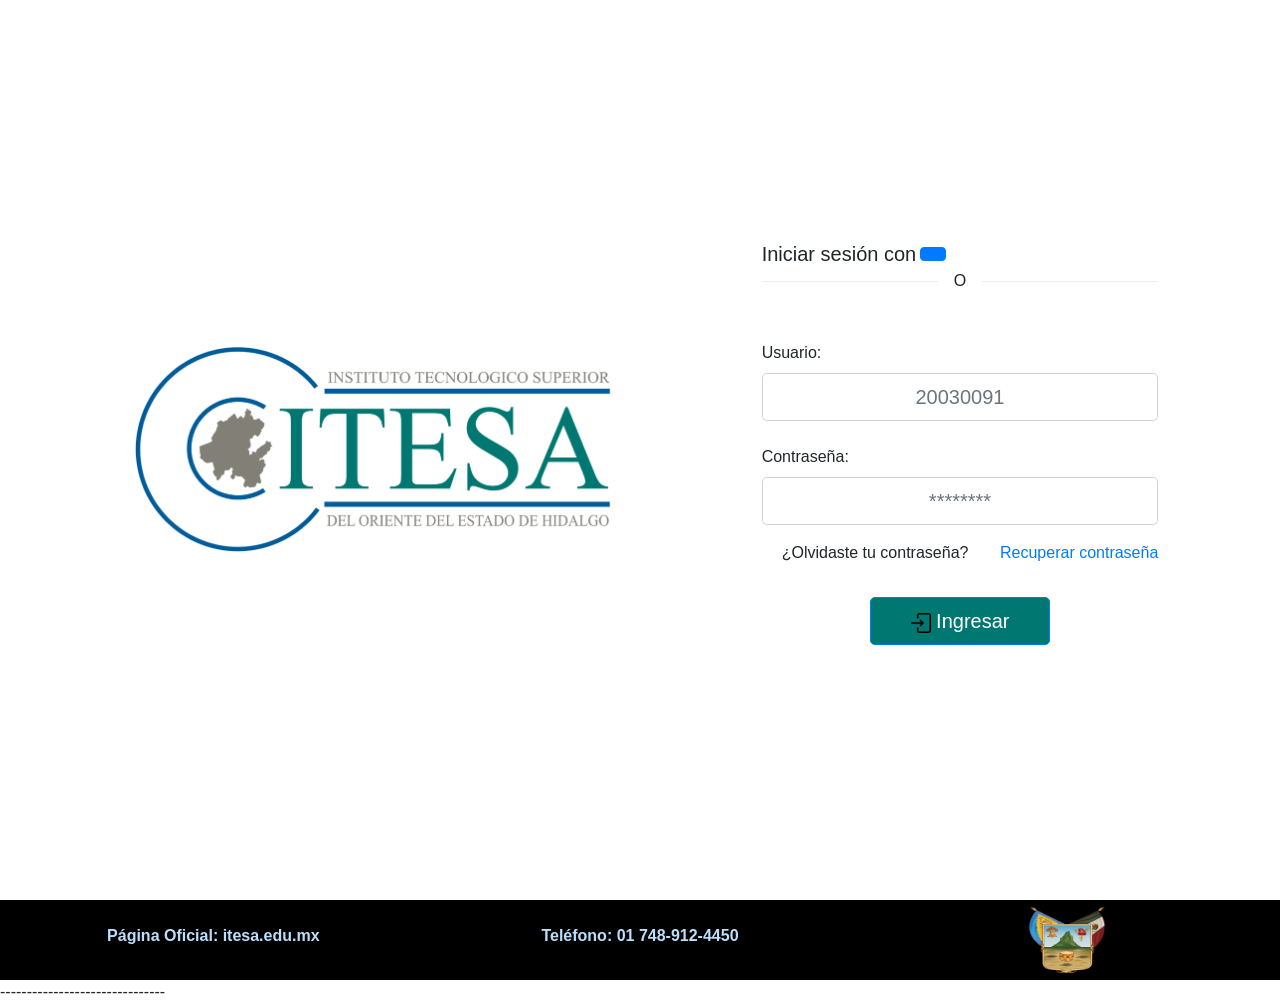
<file: Proyect/index.html>
<html>
    <head>
        <meta charset="utf-8" http-equiv="Content-Type">
            <meta content="width=device-width, initial-scale=1" name="viewport">
                <link href="css/bootstrap.min.css" rel="stylesheet">
                    <link href="estilos.css" rel="stylesheet">
                        <title>
                            LOGIN
                        </title>
                    </link>
                </link>
            </meta>
        </meta>
    </head>
    <body>
        <script src="js/entrar.js">
        </script>
        <section class="vh-100">
            <div class="container-fluid ">
                <div class="row d-flex justify-content-center align-items-center h-100">
                    <div class="col-md-9 col-lg-6 col-xl-5">
                        <img alt="Sample image" class="img-fluid" src="imagenes/itesa.png">
                        </img>
                    </div>
                    <div class="col-md-8 col-lg-6 col-xl-4 offset-xl-1">
                        <form>
                            <div class="d-flex flex-row align-items-center justify-content-center justify-content-lg-start">
                                <p class="lead fw-normal mb-0 me-3">
                                    Iniciar sesión con
                                </p>
                                <button class="btn btn-primary btn-floating mx-1" type="button">
                                    <i class="fab fa-google-plus" src="imagenes/itesa.png">
                                    </i>
                                </button>
                            </div>
                            <div class="divider d-flex align-items-center ">
                                <p class="text-center fw-bold mx-3 mb-0">
                                    O
                                </p>
                            </div>
                            <div>
                                <br>
                                </br>
                            </div>
                            <!-- User input -->
                            <div class="form-outline mb-4">
                                <label class="form-label">
                                    Usuario:
                                </label>
                                <input class="form-control form-control-lg" id="txtUsuario" placeholder="20030091" required="" style="text-align: center;" type="email"/>
                            </div>
                            <!-- Password input -->
                            <div class="form-outline mb-3">
                                <label class="form-label">
                                    Contraseña:
                                </label>
                                <input class="form-control form-control-lg" id="txtPass" placeholder="********" required="" style="text-align: center;" type="password"/>
                            </div>
                            <div class="d-flex justify-content-between align-items-center">
                                <!-- Checkbox -->
                                <div class="form-check mb-0">
                                    <label class="form-check-label" for="form2Example3">
                                        ¿Olvidaste tu contraseña?
                                    </label>
                                </div>
                                <a class="text-body" href="recuperar.html">
                                    Recuperar contraseña
                                </a>
                            </div>
                            <div class="text-center text-lg-start mt-4 pt-2">
                                <button class="btn btn-primary btn-lg btn_login" onclick="ingresar()" style="padding-left: 2.5rem; padding-right: 2.5rem;" type="button">
                                    <img class=" img-fluid" height="20px" src="imagenes/inlog.png" width="20px">
                                    </img>
                                    Ingresar
                                </button>
                            </div>
                        </form>
                    </div>
                </div>
            </div>
        </section>
        <footer style="width:100%; margin-left: 0px;">
            <div class="copyright" style="background-color: black;">
                <div class="container-fluid" style="background-color: black; color: #bbdefb;">
                    <div class="row">
                        <div class="col-lg-4 col-sm-4" style="text-align:center;">
                            <b>
                                <br>
                                    Página Oficial: itesa.edu.mx
                                </br>
                            </b>
                        </div>
                        <div class="col-lg-4 col-sm-4" style="text-align:center;">
                            <b>
                                <br>
                                    Teléfono: 01 748-912-4450
                                </br>
                            </b>
                        </div>
                        <div class="col-lg-4 col-sm-4">
                            <center>
                                <img alt="Sample " class="img-fluid" id="img-pie" src="imagenes/hidalgo.png"/>
                            </center>
                        </div>
                    </div>
                </div>
            </div>
            -------------------------------
            <div aria-hidden="true" aria-labelledby="exampleModalLabel" class="modal fade" id="exampleModal" role="dialog" tabindex="-1">
                <div class="modal-dialog" role="document">
                    <div class="modal-content">
                        <div class="modal-header">
                            <h5 class="modal-title" id="exampleModalLabel">
                                Modal title
                            </h5>
                            <button aria-label="Close" class="close" data-dismiss="modal" type="button">
                                <span aria-hidden="true">
                                    ×
                                </span>
                            </button>
                        </div>
                        <div class="modal-body">
                            ...
                        </div>
                        <div class="modal-footer">
                            <button class="btn btn-secondary" data-dismiss="modal" type="button">
                                Close
                            </button>
                            <button class="btn btn-primary" type="button">
                                Save changes
                            </button>
                        </div>
                    </div>
                </div>
            </div>
        </footer>
    </body>
</html>
</file>
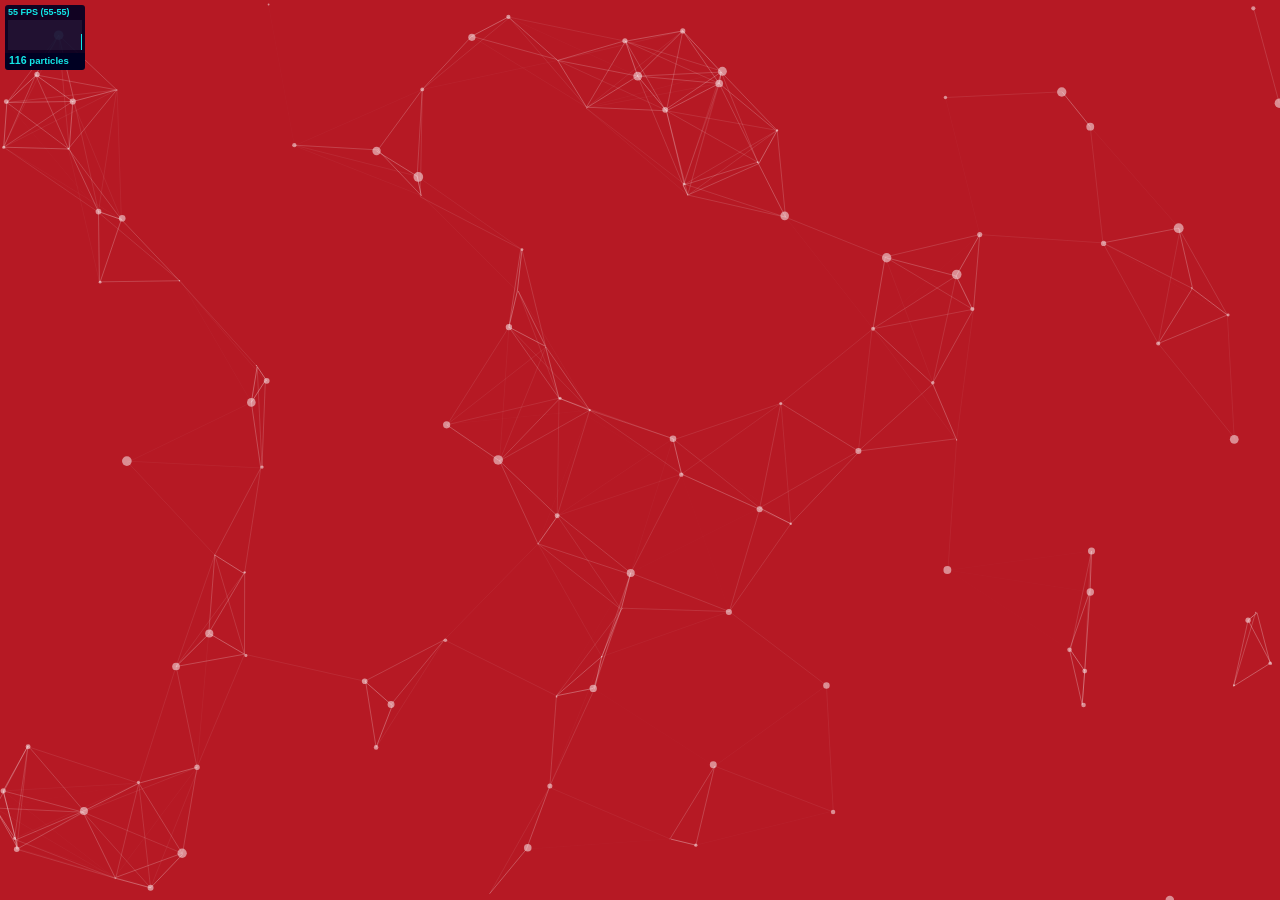
<file: particlesjs/demo/index.html>
<!DOCTYPE html>
<html lang="en">
<head>
  <meta charset="utf-8">
  <title>particles.js</title>
  <meta name="description" content="particles.js is a lightweight JavaScript library for creating particles.">
  <meta name="author" content="Vincent Garreau" />
  <meta name="viewport" content="width=device-width, initial-scale=1.0, minimum-scale=1.0, maximum-scale=1.0, user-scalable=no">
  <link rel="stylesheet" media="screen" href="css/style.css">
</head>
<body>

<!-- count particles -->
<div class="count-particles">
  <span class="js-count-particles">--</span> particles
</div>

<!-- particles.js container -->
<div id="particles-js"></div>

<!-- scripts -->
<script src="../particles.js"></script>
<script src="js/app.js"></script>

<!-- stats.js -->
<script src="js/lib/stats.js"></script>
<script>
  var count_particles, stats, update;
  stats = new Stats;
  stats.setMode(0);
  stats.domElement.style.position = 'absolute';
  stats.domElement.style.left = '0px';
  stats.domElement.style.top = '0px';
  document.body.appendChild(stats.domElement);
  count_particles = document.querySelector('.js-count-particles');
  update = function() {
    stats.begin();
    stats.end();
    if (window.pJSDom[0].pJS.particles && window.pJSDom[0].pJS.particles.array) {
      count_particles.innerText = window.pJSDom[0].pJS.particles.array.length;
    }
    requestAnimationFrame(update);
  };
  requestAnimationFrame(update);
</script>

</body>
</html>
</file>
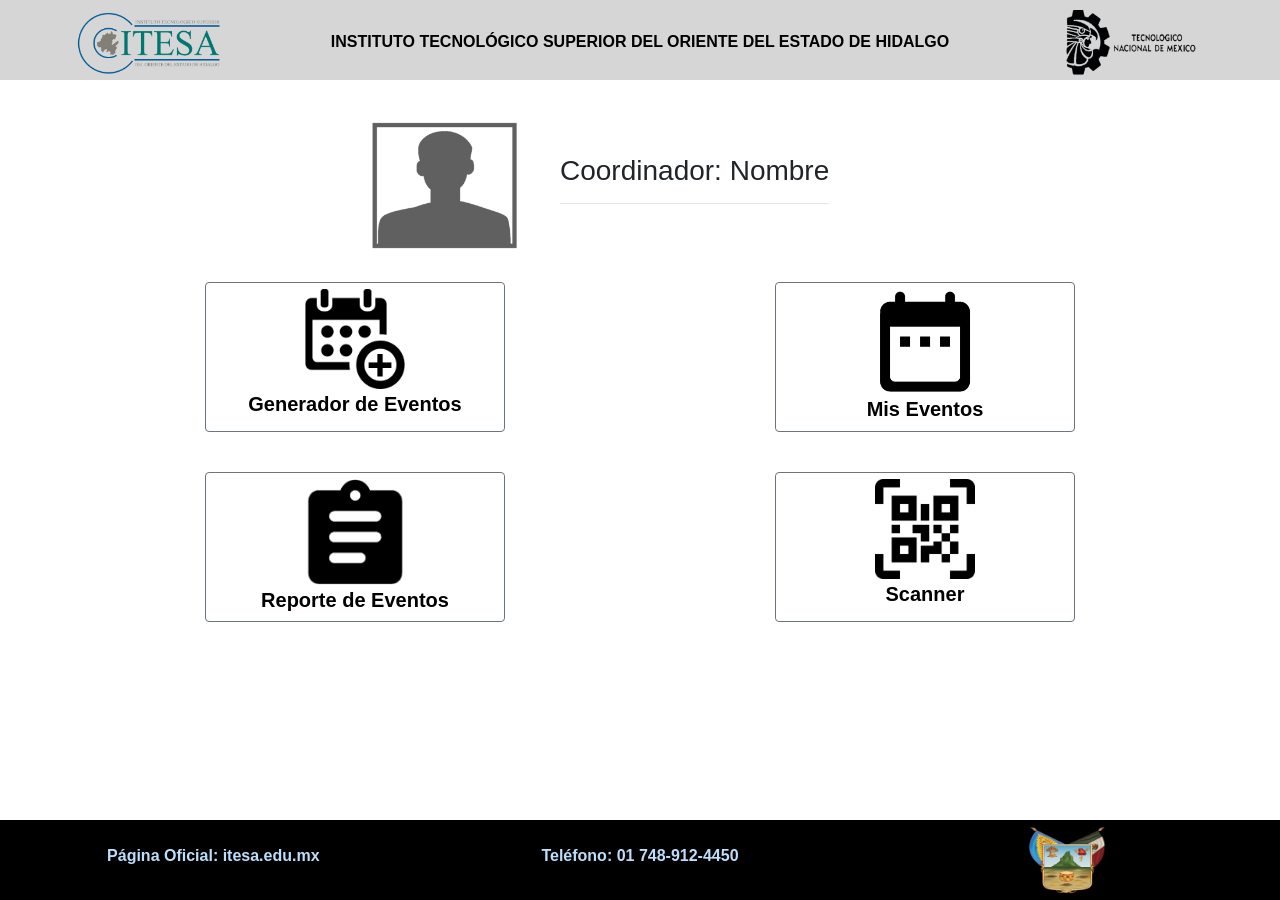
<file: Proyect/coordinador.html>
<html>
<head>
	<meta charset="utf-8">
	<link rel="stylesheet" href="css/bootstrap.min.css">
	<link rel="stylesheet" href="estilos.css">	
	<title> COORDINADOR	 </title>
</head>
<body>
<section >
	<div class="container-longer">
		<div class="row">
			<div class="col-lg-3 col-sm-3 imagen">
				
				<img class="img img-fluid" src="imagenes/itesa.png" width="150px" height="60px">

     		</div>
     		
     		<div class="col-lg-6 col-sm-6 sup">
				
				<p style="text-align: center; margin-top: 30px; color: black;"><b>INSTITUTO TECNOLÓGICO SUPERIOR DEL ORIENTE DEL ESTADO DE HIDALGO </b></p>
     		</div>

     		<div class="col-lg-3 col-sm-3 imagen">
				<img class="img img-fluid" src="imagenes/tec.png"  width="150px" height="60px">
     		</div>
     	 </div> 
     </div>


   	<div class="container">
   		<div class="row">
     	 	<div class="col-lg-12 col-sm-12" style="height: 40px;">	 				
     		</div>
   		</div>

   		<div class="row">
   			<div class="col-lg-3 col-sm-3">
   				
   			</div>

   			<div class="col-lg-6 col-sm-6">
   				<div class="row">
   					<div class="col-lg-4 col-sm-4">
   						<img class=" img-fluid" src="imagenes/Persona.png" width="150px" height="60px"> </img>
     	 				
   					</div>
   					<div class="col-lg-8 col-sm-8">
     	 				<label><h3><br> Coordinador: Nombre </h3><hr> </label>
   					</div>
     	 		</div>

     	 	</div>
   				
   			</div>

   			<div class="col-lg-3 col-sm-3">
   				
   			</div>

   			<div class="row">
     	 		<div class="col-lg-12 col-sm-12" style="height: 30px;">	 				
     			</div>
   			</div>

   			<div class="row">
     	 		<div class="col-lg-1 col-sm-1">	 				
     			</div>
     			<div class="col-lg-4 col-sm-4 textlogin">
     			<button class="btn btn_coordinador btn-secondary me-md-2 btn-g" type="button" ><img class=" img-fluid" src="imagenes/Generar_Evento.png" width="100px" height="40px"> </img> <p><b>Generador de Eventos</b></p></button>	 				
     			</div>
     			<div class="col-lg-2 col-sm-2">	 				
     			</div>
     			<div class="col-lg-4 col-sm-4 textlogin">
     			<button class="btn btn_coordinador btn-secondary me-md-2 btn-g" type="button" ><img class=" img-fluid" src="imagenes/Calendario.png" width="100px" height="40px"> </img> <p><b>Mis Eventos</b></p></button>	 				
     			</div>
     			<div class="col-lg-1 col-sm-1">	 				
     			</div>
   			</div>

   			<div class="row">
     	 		<div class="col-lg-12 col-sm-12" style="height: 40px;">

     			</div>
   			</div>

   			<div class="row">
     	 		<div class="col-lg-1 col-sm-1">	 				
     			</div>
     			<div class="col-lg-4 col-sm-4 textlogin">
     			<button class="btn btn_coordinador btn-secondary me-md-2 btn-g" type="button" ><img class=" img-fluid" src="imagenes/Registro.png" width="100px" height="40px"> </img> <p><b>Reporte de Eventos</b></p></button>	 				
     			</div>
     			<div class="col-lg-2 col-sm-2">

     			</div>
     			<div class="col-lg-4 col-sm-4 textlogin">
     			<button class="btn btn_coordinador btn-secondary me-md-2 btn-g" type="button" ><img class=" img-fluid" src="imagenes/scaner.png" width="100px" height="40px"> </img> <p><b>Scanner</b></p></button>	 				
     			</div>
     			<div class="col-lg-1 col-sm-1">	 				
     			</div>
   			</div>

   		</div>
   		
   	</div>

   	<div class="row">
     	 		<div class="col-lg-12 col-sm-12" style="height: 120px;">

     			</div>
   			</div>
  </section>
</body>

<footer  style="width:100%; margin-left: 0px;">
<div class="copyright" style="background-color: black;">
    <div class="container-fluid" style="background-color: black; color: #bbdefb;">
      <div class="row">
        <div class="col-lg-4 col-sm-4" style="text-align:center;">
           <b><br>Página Oficial: itesa.edu.mx</b> 
        </div>
        <div class="col-lg-4 col-sm-4" style="text-align:center;">
          <b> <br>Teléfono: 01 748-912-4450</b>
        </div>
        <div class="col-lg-4 col-sm-4" >
          <center><img src="imagenes/hidalgo.png"  class="img-fluid" alt="Sample " id="img-pie"></center>
        </div>
      </div>
    </div>
</div>
</footer>
<style type="text/css">
    html {
  min-height: 100%;
  position: relative;
}
body {
  margin: 0;
  margin-bottom: 80px;
}
footer {
  background-color: black;
  position: absolute;
  bottom: 0;
  width: 100%;
  color: white;
}
</style>
</html>
</file>
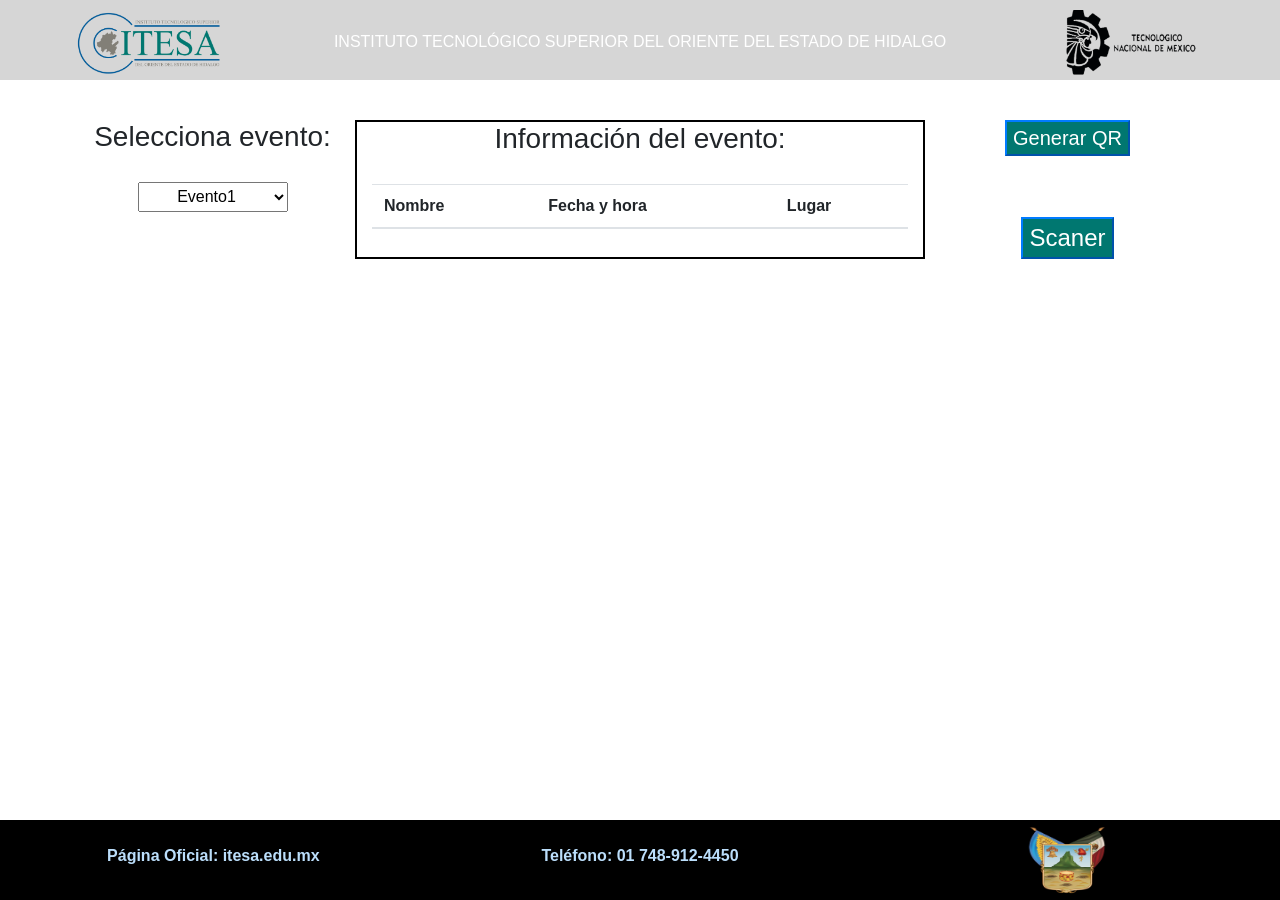
<file: Proyect/eventos_Docentes.html>
<html>
    <head>
        <meta charset="utf-8">
            <link href="css/bootstrap.min.css" rel="stylesheet">
                <link href="estilos.css" rel="stylesheet">
                    <title>
                        EVENTOS
                    </title>
                </link>
            </link>
        </meta>
    </head>
    <body>
        <div class="container-longer">
            <div class="row">
                <div class="col-lg-3 col-sm-3 imagen">
                    <img class="img img-fluid" height="60px" src="imagenes/itesa.png" width="150px">
                    </img>
                </div>
                <div class="col-lg-6 col-sm-6 sup">
                    <p style="text-align: center; margin-top: 30px; color: white;">
                        INSTITUTO TECNOLÓGICO SUPERIOR DEL ORIENTE DEL ESTADO DE HIDALGO
                    </p>
                </div>
                <div class="col-lg-3 col-sm-3 imagen">
                    <img class="img img-fluid" height="60px" src="imagenes/tec.png" width="150px">
                    </img>
                </div>
            </div>
        </div>
        <div class="container">
            <div class="row">
                <div class="col-lg-12 col-sm-12" style="height: 40px;">
                </div>
            </div>
            <div class="row">
                <div class="col-lg-3 col-sm-3">
                    <div class="row">
                        <div class="col-lg-12 col-sm-12 textlogin">
                            <h3>
                                Selecciona evento:
                            </h3>
                        </div>
                    </div>
                    <div class="row">
                        <div class="col-lg-12 col-sm-12 textlogin" style="height: 20px;">
                        </div>
                    </div>
                    <div class="row">
                        <div class="col-lg-12 col-sm-12 textlogin">
                            <select id="Eventos" onchange="cargar(this)" style="width: 150px; height: 30px; text-align: center;">
                                <option>
                                    Evento1
                                </option>
                                <option>
                                    Evento2
                                </option>
                                <option>
                                    Evento3
                                </option>
                                <option>
                                    Evento4
                                </option>
                                <option>
                                    Evento5
                                </option>
                            </select>
                        </div>
                    </div>
                </div>
                <div class="col-lg-6 col-sm-6 tabla_eventos">
                    <div class="row">
                        <div class="col-lg-12 col-sm-12 textlogin">
                            <h3>
                                Información del evento:
                            </h3>
                        </div>
                    </div>
                    <div class="row">
                        <div class="col-lg-12 col-sm-12 textlogin" style="height: 20px;">
                        </div>
                    </div>
                    <div class="row">
                        <div class="col-lg-12 col-sm-12 textlogin">
                            <table class="table">
                                <thead>
                                    <tr>
                                        <th scope="col">
                                            Nombre
                                        </th>
                                        <th scope="col">
                                            Fecha y hora
                                        </th>
                                        <th scope="col">
                                            Lugar
                                        </th>
                                    </tr>
                                </thead>
                                <tbody id="detalles">
                                </tbody>
                            </table>
                        </div>
                    </div>
                </div>
                <div class="col-lg-3 col-sm-3">
                    <div class="row">
                        <div class="col-lg-12 col-sm-12 textlogin">
                            <button class="btn_eventos btn-primary me-md-2 btn_eventos" id="generaQR" type="button">
                                Generar QR
                            </button>
                        </div>
                    </div>
                    <div class="row">
                        <div class="col-lg-12 col-sm-12 textlogin" style="height: 30px;">
                        </div>
                    </div>
                    <div class="row">
                        <div class="col-lg-12 col-sm-12 textlogin">
                            <center>
                                <div class="qr">
                                </div>
                            </center>
                        </div>
                    </div>
                    <div class="row">
                        <div class="col-lg-12 col-sm-12 textlogin" style="height: 30px;">
                        </div>
                    </div>
                    <div class="row">
                        <div class="col-lg-12 col-sm-12 textlogin">
                            <button class="btn_eventos_D btn-primary me-md-2 " type="button">
                                Scaner
                            </button>
                        </div>
                    </div>
                </div>
            </div>
        </div>
    </body>
</html>
<script src="js/jquery.js">
</script>
<script src="js/qr.js">
</script>
<script type="text/javascript">
    const qrfinal = document.querySelector('.qr'), 
        
        evento=document.getElementById('Eventos');
    
    function cargar(select){//ajax
        
        var n1=evento.value;
        var n2="Auditorio";
        var n3="20-04-2023_10:00am";

        history.pushState({},'',"eventos_Docentes.html?n1="+n1+"&n2="+n2+"&n3="+n3);
            $.post("tabla.html",function(res){
                $("#detalles").html(res);
            });
        };

        $("#generaQR").click(function(){
            
            if(evento.value != ""){
        if(qrfinal.childElementCount == 0){
          genera(evento);  
        } else { 
          qrfinal.innerHTML = "";          
          genera(evento);
        }
      } else{
        qrfinal.style = "display none";
      }
            function genera(){
                var qrcode = new QRCode(qrfinal, {
                text: `${evento.value} % `,
                width: 200,
                height: 200,
                colorDark: "#000000",
                colorLight: "#ffffff",
                correctLevel: QRCode.CorrectLevel.H
                });
            };
        });
</script>
<footer style="width:100%; margin-left: 0px;">
    <div class="copyright" style="background-color: black;">
        <div class="container-fluid" style="background-color: black; color: #bbdefb;">
            <div class="row">
                <div class="col-lg-4 col-sm-4" style="text-align:center;">
                    <b>
                        <br>
                            Página Oficial: itesa.edu.mx
                        </br>
                    </b>
                </div>
                <div class="col-lg-4 col-sm-4" style="text-align:center;">
                    <b>
                        <br>
                            Teléfono: 01 748-912-4450
                        </br>
                    </b>
                </div>
                <div class="col-lg-4 col-sm-4">
                    <center>
                        <img alt="Sample " class="img-fluid" id="img-pie" src="imagenes/hidalgo.png"/>
                    </center>
                </div>
            </div>
        </div>
    </div>
</footer>
<style type="text/css">
    html {
  min-height: 100%;
  position: relative;
}
body {
  margin: 0;
  margin-bottom: 200px;
}
footer {
  background-color: black;
  position: absolute;
  bottom: 0;
  width: 100%;
  color: white;
}
</style>
</file>
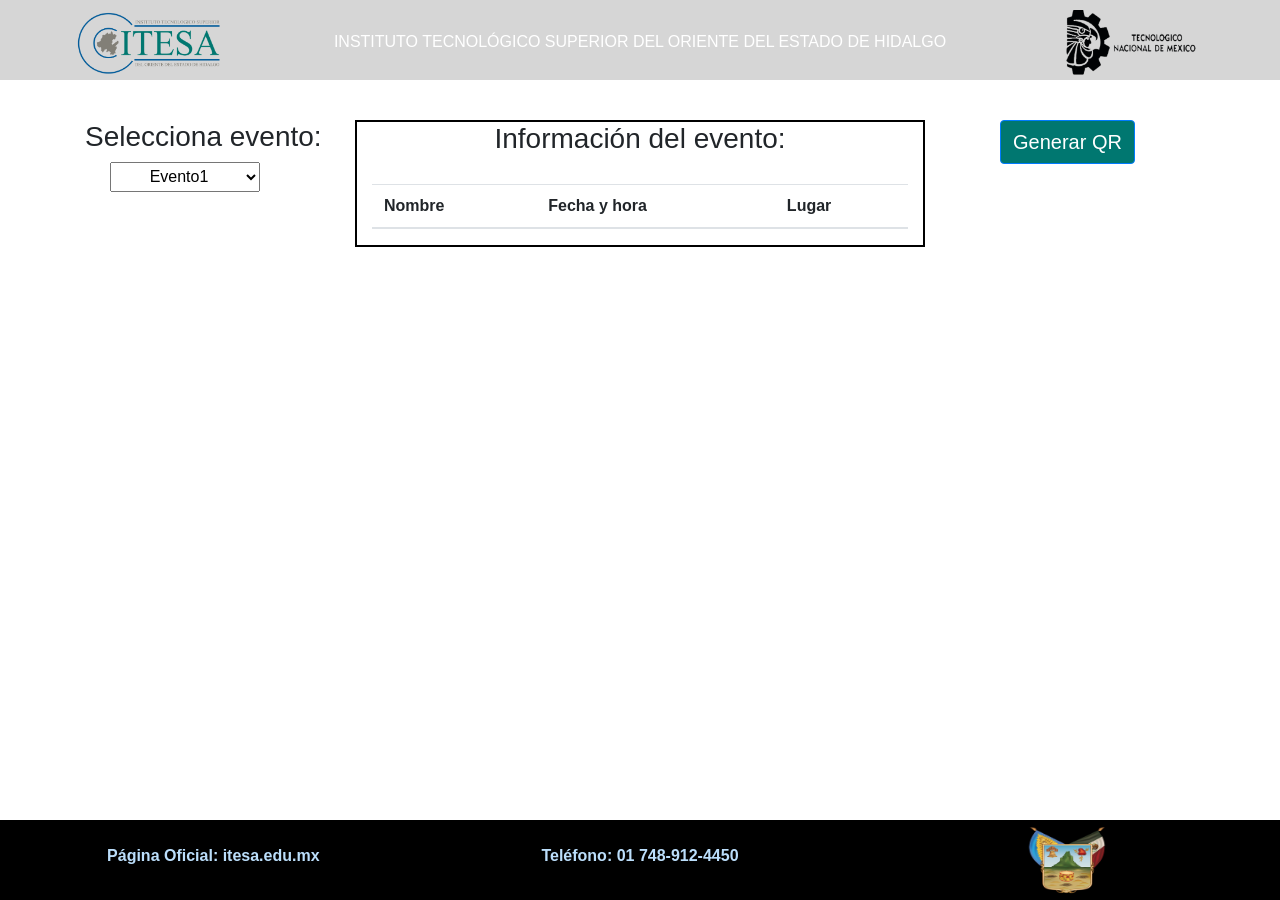
<file: Proyect/eventos_Estudiantes.html>
<html>
    <head>
        <meta charset="utf-8">
            <link href="css/bootstrap.min.css" rel="stylesheet">
                <link href="estilos.css" rel="stylesheet">
                    <title>
                        EVENTOS
                    </title>
                </link>
            </link>
        </meta>
    </head>
    <body>
        <div class="container-longer">
            <div class="row">
                <div class="col-lg-3 col-sm-3 imagen">
                    <img class="img img-fluid" height="60px" src="imagenes/itesa.png" width="150px">
                    </img>
                </div>
                <div class="col-lg-6 col-sm-6 sup">
                    <p style="text-align: center; margin-top: 30px; color: white;">
                        INSTITUTO TECNOLÓGICO SUPERIOR DEL ORIENTE DEL ESTADO DE HIDALGO
                    </p>
                </div>
                <div class="col-lg-3 col-sm-3 imagen">
                    <img class="img img-fluid" height="60px" src="imagenes/tec.png" width="150px">
                    </img>
                </div>
            </div>
        </div>
        <div class="container">
            <div class="row">
                <div class="col-lg-12 col-sm-12" style="height: 40px;">
                </div>
            </div>
            <div class="row">
                <div class="col-lg-3 col-sm-3">
                    <div class="row">
                        <div class="col-lg-12 col-sm-12 textlogin" style="text-align:left;">
                            <h3>
                                Selecciona evento:
                            </h3>
                        </div>
                        <div class="row">
                            <div class="col-lg-2">
                            </div>
                            <div class="col-lg-8 col-sm-8" style="text-align:center;">
                                <select id="Eventos" onchange="cargar(this)" style="width: 150px; height: 30px; text-align: center;">
                                    <option>
                                        Evento1
                                    </option>
                                    <option>
                                        Evento2
                                    </option>
                                    <option>
                                        Evento3
                                    </option>
                                    <option>
                                        Evento4
                                    </option>
                                    <option>
                                        Evento5
                                    </option>
                                </select>
                            </div>
                            <div class="col-lg-2">
                            </div>
                        </div>
                    </div>
                </div>
                <div class="col-lg-6 col-sm-6 tabla_eventos">
                    <div class="row">
                        <div class="col-lg-12 col-sm-12 textlogin">
                            <h3>
                                Información del evento:
                            </h3>
                        </div>
                    </div>
                    <div class="row">
                        <div class="col-lg-12 col-sm-12 textlogin" style="height: 20px;">
                        </div>
                    </div>
                    <table class="table">
                        <thead>
                            <tr>
                                <th scope="col">
                                    Nombre
                                </th>
                                <th scope="col">
                                    Fecha y hora
                                </th>
                                <th scope="col">
                                    Lugar
                                </th>
                            </tr>
                        </thead>
                        <tbody id="detalles">
                        </tbody>
                    </table>
                </div>
                <div class="col-lg-3 col-sm-3">
                    <div class="row">
                        <div class="col-lg-12 col-sm-12 textlogin">
                            <button class="btn_eventos btn-primary me-md-2 btn" id="generaQR" type="button">
                                Generar QR
                            </button>
                        </div>
                    </div>
                    <div class="row">
                        <div class="col-lg-12 col-sm-12 textlogin" style="height: 30px;">
                        </div>
                    </div>
                    <div class="row">
                        <div class="col-lg-12 col-sm-12 textlogin">
                            <center>
                                <div class="qr">
                                </div>
                            </center>
                        </div>
                    </div>
                </div>
            </div>
        </div>
    </body>
    <footer style="width:100%; margin-left: 0px;">
        <div class="copyright" style="background-color: black;">
            <div class="container-fluid" style="background-color: black; color: #bbdefb;">
                <div class="row">
                    <div class="col-lg-4 col-sm-4" style="text-align:center;">
                        <b>
                            <br>
                                Página Oficial: itesa.edu.mx
                            </br>
                        </b>
                    </div>
                    <div class="col-lg-4 col-sm-4" style="text-align:center;">
                        <b>
                            <br>
                                Teléfono: 01 748-912-4450
                            </br>
                        </b>
                    </div>
                    <div class="col-lg-4 col-sm-4">
                        <center>
                            <img alt="Sample " class="img-fluid" id="img-pie" src="imagenes/hidalgo.png"/>
                        </center>
                    </div>
                </div>
            </div>
        </div>
    </footer>
    <script src="js/jquery.js">
    </script>
    <script src="js/qr.js">
    </script>
    <script type="text/javascript">
        const   qrfinal = document.querySelector('.qr'), 
        //user_input = document.getElementById('txtUsuario'),
        evento=document.getElementById('Eventos');
    
    function cargar(select){
        
        var n1=evento.value;
        var n2="Auditorio";
        var n3="20-04-2023_10:00am";

        history.pushState({},'',"eventos_Estudiantes.html?n1="+n1+"&n2="+n2+"&n3="+n3);
            $.post("tabla.html",function(res){
                $("#detalles").html(res);
            });
            
        };

        $("#generaQR").click(function(){
            
            if(evento.value != ""){
        if(qrfinal.childElementCount == 0){
          genera(evento);  
        } else { 
          qrfinal.innerHTML = "";          
          genera(evento);
        }
      } else{
        qrfinal.style = "display none";
      }
            function genera(){
                var qrcode = new QRCode(qrfinal, {
                text: `${evento.value} % `,
                width: 200,
                height: 200,
                colorDark: "#000000",
                colorLight: "#ffffff",
                correctLevel: QRCode.CorrectLevel.H
                });
            };
        });
    </script>
    <style type="text/css">
        html {
  min-height: 100%;
  position: relative;
}
body {
  margin: 0;
  margin-bottom: 200px;
}
footer {
  background-color: black;
  position: absolute;
  bottom: 0;
  width: 100%;
  color: white;
}
    </style>
</html>
</file>
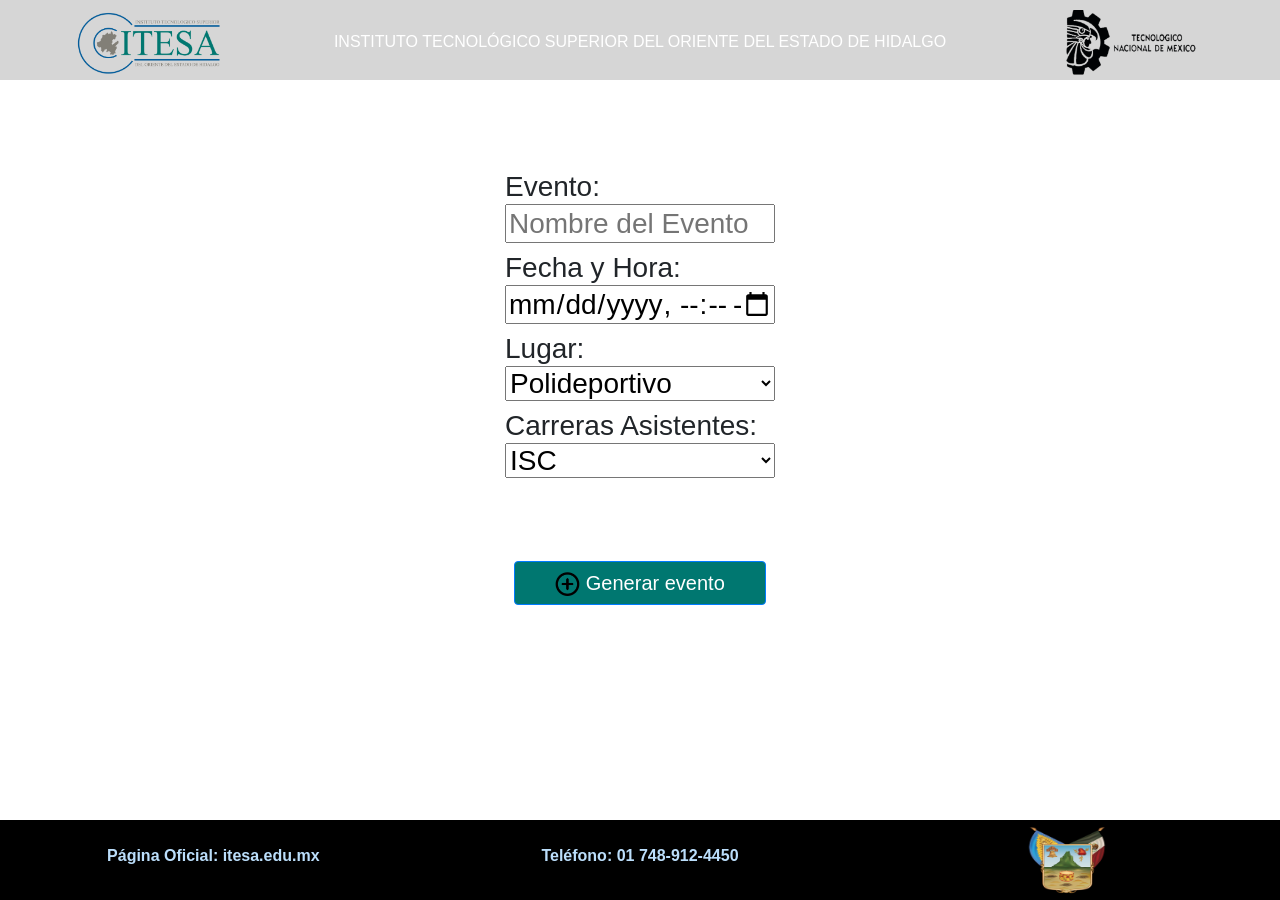
<file: Proyect/Generador de eventos.html>
<html>
    <head>
        <meta charset="utf-8">
            <link href="css/bootstrap.min.css" rel="stylesheet">
                <link href="estilos.css" rel="stylesheet">
                    <title>
                        Creador de eventos
                    </title>
                </link>
            </link>
        </meta>
    </head>
    <body>
        <div class="container-longer">
            <div class="row">
                <div class="col-lg-3 col-sm-3 imagen">
                    <img class="img img-fluid" height="60px" src="imagenes/itesa.png" width="150px">
                    </img>
                </div>
                <div class="col-lg-6 col-sm-6 sup">
                    <p style="text-align: center; margin-top: 30px; color: white;">
                        INSTITUTO TECNOLÓGICO SUPERIOR DEL ORIENTE DEL ESTADO DE HIDALGO
                    </p>
                </div>
                <div class="col-lg-3 col-sm-3 imagen">
                    <img class="img img-fluid" height="60px" src="imagenes/tec.png" width="150px">
                    </img>
                </div>
                <div class="container" style="width:300px">
                    <div class="row">
                        <div class="col-lg-3 col-sm-3" style="height: 90px;">
                        </div>
                    </div>
                    <div class="row">
                        <div class="col-lg-3 col-sm-3 txtEvento">
                            <h3>
                                Evento:
                                <input name="txtEvento" placeholder="Nombre del Evento" style="width:270px" type="text">
                                </input>
                            </h3>
                        </div>
                        <div class="col-lg-10 col-sm-12 txtEvento">
                            <h3>
                                Fecha y Hora:
                                <input name="txtFecha" placeholder="Fecha y Hora" style="width:270px" type="datetime-local">
                                </input>
                            </h3>
                        </div>
                        <div class="col-lg-10 col-sm-12 txtEvento">
                            <h3>
                                Lugar:
                                <select aria-label="Default select example" class="form-select" style="width:270px">
                                    <option value="1">
                                        Polideportivo
                                    </option>
                                    <option value="2">
                                        Auditorio
                                    </option>
                                </select>
                            </h3>
                        </div>
                        <div class="col-lg-12 col-sm-12 txtEvento">
                            <h3>
                                Carreras Asistentes:
                                <select aria-label="Default select example" class="form-select" style="width:270px">
                                    <option value="1">
                                        ISC
                                    </option>
                                    <option value="2">
                                        IIA
                                    </option>
                                    <option value="3">
                                        IE
                                    </option>
                                    <option value="4">
                                        IL
                                    </option>
                                    <option value="5">
                                        IC
                                    </option>
                                    <option value="6">
                                        IM
                                    </option>
                                    <option value="7">
                                        IGE
                                    </option>
                                    <option value="8">
                                        ISA
                                    </option>
                                    <option value="9">
                                        LA
                                    </option>
                                    <option value="10">
                                        LT
                                    </option>
                                    <option value="11">
                                        MSC
                                    </option>
                                    <option value="12">
                                        MCA
                                    </option>
                                </select>
                            </h3>
                        </div>
                        <div class="col-lg-12 col-sm-12 txtEvento">
                            <h3>
                                <br>
                                </br>
                            </h3>
                        </div>
                    </div>
                </div>
                <div class="col-lg-12 col-sm-12 textlogin">
                    <a href="#">
                        <button class="btn_login btn-primary me-md-2 btn" style="padding-left: 2.5rem; padding-right: 2.5rem;" type="button">
                            <img class=" img-fluid" height="25px" src="imagenes/mas.png" width="25px">
                            </img>
                            Generar evento
                        </button>
                    </a>
                </div>
            </div>
        </div>
    </body>
    <footer style="width:100%; margin-left: 0px;">
        <div class="copyright" style="background-color: black;">
            <div class="container-fluid" style="background-color: black; color: #bbdefb;">
                <div class="row">
                    <div class="col-lg-4 col-sm-4" style="text-align:center;">
                        <b>
                            <br>
                                Página Oficial: itesa.edu.mx
                            </br>
                        </b>
                    </div>
                    <div class="col-lg-4 col-sm-4" style="text-align:center;">
                        <b>
                            <br>
                                Teléfono: 01 748-912-4450
                            </br>
                        </b>
                    </div>
                    <div class="col-lg-4 col-sm-4">
                        <center>
                            <img alt="Sample " class="img-fluid" id="img-pie" src="imagenes/hidalgo.png"/>
                        </center>
                    </div>
                </div>
            </div>
        </div>
    </footer>
    <style type="text/css">
        html {
  min-height: 100%;
  position: relative;
}
body {
  margin: 0;
  margin-bottom: 200px;
}
footer {
  background-color: black;
  position: absolute;
  bottom: 0;
  width: 100%;
  color: white;
}
    </style>
</html>
</file>
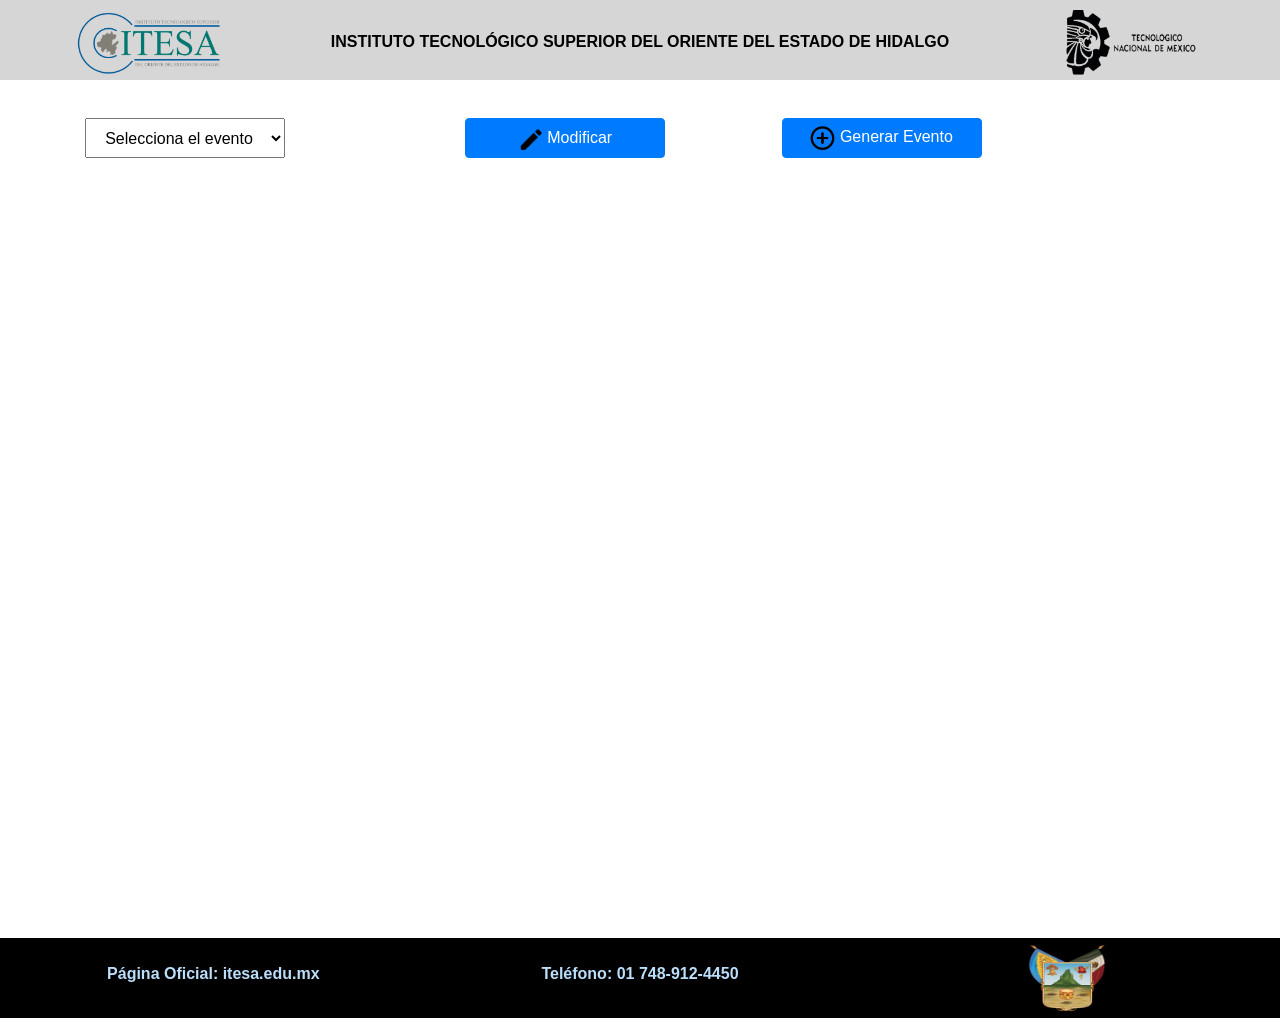
<file: Proyect/mis_eventos.html>
<html>
    <head>
        <meta charset="utf-8" http-equiv="Content-Type"/>
        <meta content="width=device-width, initial-scale=1" name="viewport"/>
        <link href="css/bootstrap.min.css" rel="stylesheet"/>
        <link href="estilos.css" rel="stylesheet"/>
        <title>
            MIS EVENTOS
        </title>
    </head>
    <body>
        <section>
            <div class="container-longer">
                <div class="row">
                    <div class="col-lg-3 col-sm-3 imagen">
                        <img class="img img-fluid" height="60px" src="imagenes/itesa.png" width="150px"/>
                    </div>
                    <div class="col-lg-6 col-sm-6 sup">
                        <p style="text-align: center; margin-top: 30px; color: black">
                            <b>
                                INSTITUTO TECNOLÓGICO SUPERIOR DEL ORIENTE DEL ESTADO DE
                HIDALGO
                            </b>
                        </p>
                    </div>
                    <div class="col-lg-3 col-sm-3 imagen">
                        <img class="img img-fluid" height="60px" src="imagenes/tec.png" width="150px"/>
                    </div>
                </div>
            </div>
            <div style="margin-top: 3%">
            </div>
            <div class="container">
                <div class="row h-100">
                    <!-- Lista de eventos -->
                    <div class="col-lg-4 col-sm-4">
                        <select name="Eventos" style="width:200px;
            height:40px; text-align: center;">
                            <option disabled="" selected="" value="">
                                Selecciona el evento
                            </option>
                            <option value="Evento1">
                                Evento 1
                            </option>
                            <option value="Evento2">
                                Evento 2
                            </option>
                            <option value="Evento3">
                                Evento 3
                            </option>
                        </select>
                    </div>
                    <!-- Botones y descripción -->
                    <div class="col-lg-8 col-sm-8">
                        <div class="row">
                            <div class="col-lg-5 col-sm-5">
                                <button class="btn btn-primary" style="width:200px;
                                    height:40px;
                                    text-align: center;" type="button">
                                    <img class="img-fluid" src="imagenes/lapiz.png" width="25px"/>
                                    Modificar
                                </button>
                            </div>
                            <div class="col-lg-5 col-sm-5">
                                <button class="btn btn-primary" style="width:200px;
                                    height:40px;
                                    text-align: center;" type="button">
                                    <img class="img-fluid" src="imagenes/mas.png" width="25px"/>
                                    Generar Evento
                                </button>
                            </div>
                            <div class="col-lg-2 col-sm-2"></div>
                        </div>
                    </div>
                </div>
            </div>
        </section>
    </body>
    <footer style="width:100%; margin-left: 0px;">
        <div class="copyright" style="background-color: black;">
            <div class="container-fluid" style="background-color: black; color: #bbdefb;">
                <div class="row">
                    <div class="col-lg-4 col-sm-4" style="text-align:center;">
                        <b>
                            <br>
                                Página Oficial: itesa.edu.mx
                            </br>
                        </b>
                    </div>
                    <div class="col-lg-4 col-sm-4" style="text-align:center;">
                        <b>
                            <br>
                                Teléfono: 01 748-912-4450
                            </br>
                        </b>
                    </div>
                    <div class="col-lg-4 col-sm-4">
                        <center>
                            <img alt="Sample " class="img-fluid" id="img-pie" src="imagenes/hidalgo.png"/>
                        </center>
                    </div>
                </div>
            </div>
        </div>
    </footer>
    <style type="text/css">
        html {
  min-height: 100%;
  position: relative;
}
body {
  margin: 0;
  margin-bottom: 80px;
}
footer {
  background-color: black;
  position: absolute;
  bottom: 0;
  width: 100%;
  color: white;
}
    </style>
</html>
</file>
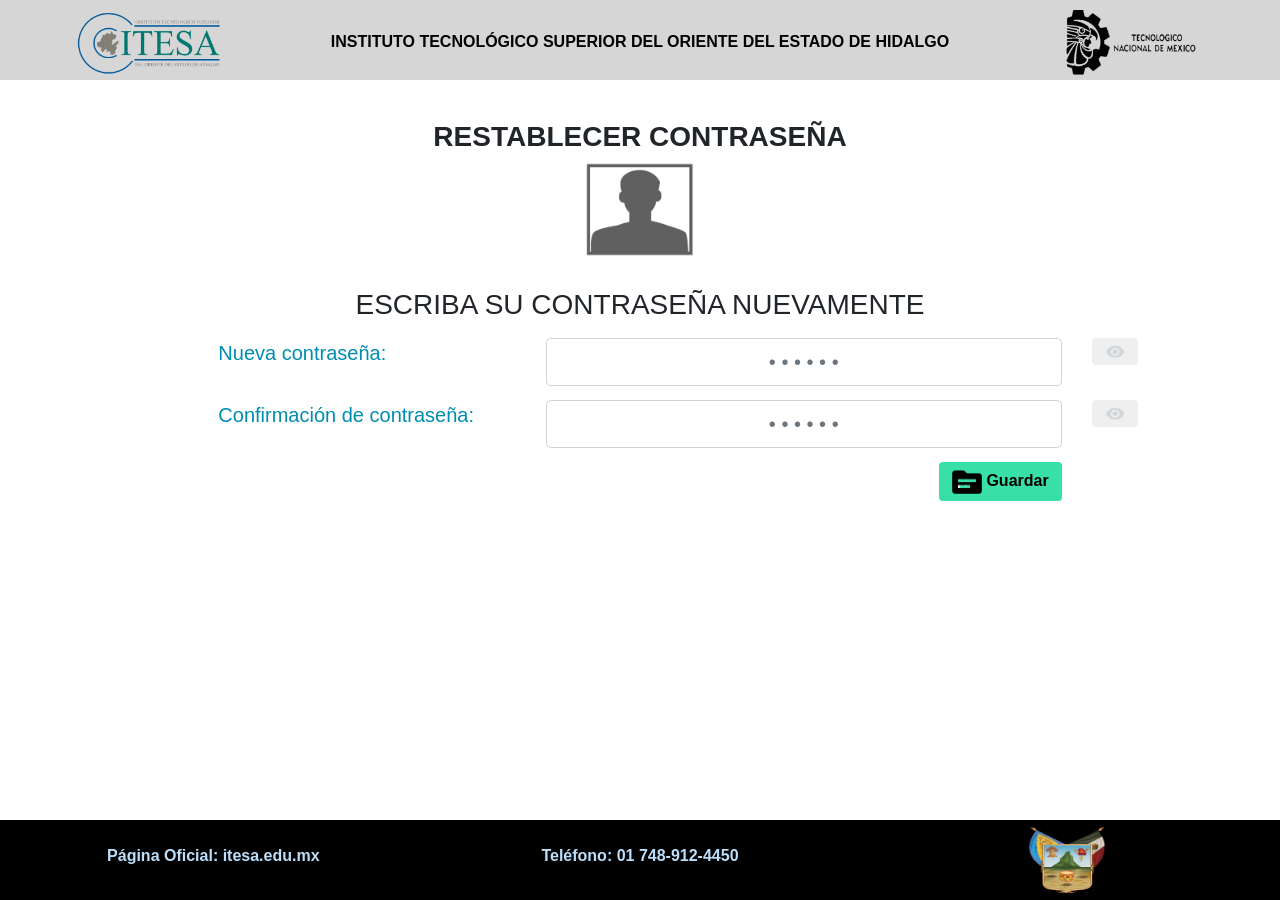
<file: Proyect/recuperar.html>
<html>
    <head>
        <meta charset="utf-8">
            <link href="css/bootstrap.min.css" rel="stylesheet">
                <link href="estilos.css" rel="stylesheet">
                    <title>
                        RESTABLECER CONTRASEÑA
                    </title>
                </link>
            </link>
        </meta>
    </head>
    <body>
        <div class="container-longer">
            <div class="row">
                <div class="col-lg-3 col-sm-3 imagen">
                    <img class="img img-fluid" height="60px" src="imagenes/itesa.png" width="150px">
                    </img>
                </div>
                <div class="col-lg-6 col-sm-6 sup">
                    <p style="text-align: center; margin-top: 30px; color: black;">
                        <b>
                            INSTITUTO TECNOLÓGICO SUPERIOR DEL ORIENTE DEL ESTADO DE HIDALGO
                        </b>
                    </p>
                </div>
                <div class="col-lg-3 col-sm-3 imagen">
                    <img class="img img-fluid" height="60px" src="imagenes/tec.png" width="150px">
                    </img>
                </div>
            </div>
        </div>
        <div class="container">
            <div class="row">
                <div class="col-lg-12 col-sm-12" style="height: 40px;">
                </div>
            </div>
            <div class="row">
                <div class="col-lg-12 col-sm-12" style="text-align:center;">
                    <h3>
                        <b>
                            RESTABLECER CONTRASEÑA
                        </b>
                    </h3>
                </div>
            </div>
            <div class="row">
                <div class="col-lg-12 col-sm-12" style="text-align:center;">
                    <img class=" img-fluid" height="40px" src="imagenes/Persona.png" width="110px">
                    </img>
                </div>
            </div>
        </div>
    
<div class="col-lg-3 col-sm-3">
</div>
<div class="row">
    <div class="col-lg-12 col-sm-12" style="height: 30px;">
    </div>
</div>
<div class="row">
    <div class="col-lg-2 col-sm-2">
    </div>
    <div class="col-lg-8 col-sm-8" style="text-align: center;">
        <label>
            <h3>
                ESCRIBA SU CONTRASEÑA NUEVAMENTE
            </h3>
        </label>
    </div>
    <div class="col-lg-2 col-sm-2">
    </div>
</div>
<div class="row">
    <!--<p>Aqui voy xd</p>-->
    <div class="col-lg-2 col-sm-2">
    </div>
    <div class="mb-4 col-lg-3 col-sm-3" style="color: #008db1;">
        <label style="font-size: 20px;">
            Nueva contraseña:
        </label>
    </div>
    <div class="col-lg-5 col-sm-5">
        <input class="form-control form-control-lg" height="10px" name="newcontr" placeholder="• • • • • •" style="text-align: center;" type="password" width="8px"/>
    </div>
    <div class="col-lg-2 col-sm-2">
        <button class="eye-icon-3 btn-secundary me-md-1 btn" type="button">
            <img class=" img-fluid" height="20px" src="imagenes/Contraseña.png" width="20px">
            </img>
        </button>
    </div>
</div>
<div class="row">
    <!--<p>Aqui voy xd</p>-->
    <div class="col-lg-2 col-sm-2">
    </div>
    <div class="mb-4 col-lg-3 col-sm-3" style="color: #008db1;">
        <label style="font-size: 20px;">
            Confirmación de contraseña:
        </label>
    </div>
    <div class="col-lg-5 col-sm-5">
        <input class="form-control form-control-lg" height="10px" name="newcontr" placeholder="• • • • • •" style="text-align: center;" type="password" width="8px"/>
    </div>
    <div class="col-lg-2 col-sm-2">
        <button class="eye-icon-3 btn-secundary me-md-1 btn" type="button">
            <img class=" img-fluid" height="20px" src="imagenes/Contraseña.png" width="20px">
            </img>
        </button>
    </div>
</div>
<div class="row">
    <div class="col-lg-2 col-sm-2">
    </div>
    <div class="col-lg-8 col-sm-8" style="text-align:right;">
        <button class="btn-secundary me-md-1 btn" style="background-color: #38dfa7;" type="button">
            <img ;="" class=" img-fluid" height="30px" src="imagenes/Guardar.png" width="30px">
                <b>
                    Guardar
                </b>
            </img>
        </button>
    </div>
    <div class="col-lg-2 col-sm-2">
    </div>
</div>
<div class="row">
    <div class="col-lg-12 col-sm-12" style="height: 50px;">
    </div>
</div>
</body>

<footer  style="width:100%; margin-left: 0px;">
<div class="copyright" style="background-color: black;">
    <div class="container-fluid" style="background-color: black; color: #bbdefb;">
      <div class="row">
        <div class="col-lg-4 col-sm-4" style="text-align:center;">
           <b><br>Página Oficial: itesa.edu.mx</b> 
        </div>
        <div class="col-lg-4 col-sm-4" style="text-align:center;">
          <b> <br>Teléfono: 01 748-912-4450</b>
        </div>
        <div class="col-lg-4 col-sm-4" >
          <center><img src="imagenes/hidalgo.png"  class="img-fluid" alt="Sample " id="img-pie"></center>
        </div>
      </div>
    </div>
</div>
</footer>
<style type="text/css">
    html {
  min-height: 100%;
  position: relative;
}
body {
  margin: 0;
  margin-bottom: 150px;
}
footer {
  background-color: black;
  position: absolute;
  bottom: 0;
  width: 100%;
  color: white;
}
</style>

</html>
</file>
<file: Proyect/estilos.css>
.imagen
{
	background-color:#d6d6d6;
	height:80px; 
	text-align: center;
}

.img
{
	margin-top: 10px;
}

.sup
{
	background-color:#d6d6d6; 
	height:80px;

}

.imglogin
{
	text-align: center;
	height:170px;
}

.textlogin
{
	text-align: center;
}

.btn_login
{
	background-color: rgb(0, 119, 112);
	font-size: 20px;

}
.btn-g
{
	background-color: transparent;

}

.btn_eventos
{
	background-color: rgb(0, 119, 112);
	font-size: 20px;

}

.btn_coordinador
{
	background-color: transparent;
	font-size: 20px;
	color:black;
	width: 300px;
	height: 150px;

}

.btn_eventos_D
{
	background-color: rgb(0, 119, 112);
	font-size: 150%;

}

.login
{
border-width:2px;
border-style: solid;
border-color:black;
}

.tabla_eventos
{
border-width:2px;
border-style: solid;
border-color:black;
}

.divider:after,
.divider:before {
content: "";
flex: 1;
height: 1px;
background: #eee;
}
.h-custom {
height: calc(100% - 73px);
}
@media (max-width: 450px) {
.h-custom {
height: 100%;
}
}

#pie
{
	background-color: black;
}

#img-pie
{
	height:80px; 
	width: 80px;
}

-------------------------
</file>
<file: particlesjs/demo/css/style.css>
/* =============================================================================
   HTML5 CSS Reset Minified - Eric Meyer
   ========================================================================== */

html,body,div,span,object,iframe,h1,h2,h3,h4,h5,h6,p,blockquote,pre,abbr,address,cite,code,del,dfn,em,img,ins,kbd,q,samp,small,strong,sub,sup,var,b,i,dl,dt,dd,ol,ul,li,fieldset,form,label,legend,table,caption,tbody,tfoot,thead,tr,th,td,article,aside,canvas,details,figcaption,figure,footer,header,hgroup,menu,nav,section,summary,time,mark,audio,video{margin:0;padding:0;border:0;outline:0;font-size:100%;vertical-align:baseline;background:transparent}
body{line-height:1}
article,aside,details,figcaption,figure,footer,header,hgroup,menu,nav,section{display:block}
nav ul{list-style:none}
blockquote,q{quotes:none}
blockquote:before,blockquote:after,q:before,q:after{content:none}
a{margin:0;padding:0;font-size:100%;vertical-align:baseline;background:transparent;text-decoration:none}
mark{background-color:#ff9;color:#000;font-style:italic;font-weight:bold}
del{text-decoration:line-through}
abbr[title],dfn[title]{border-bottom:1px dotted;cursor:help}
table{border-collapse:collapse;border-spacing:0}
hr{display:block;height:1px;border:0;border-top:1px solid #ccc;margin:1em 0;padding:0}
input,select{vertical-align:middle}
li{list-style:none}


/* =============================================================================
   My CSS
   ========================================================================== */

/* ---- base ---- */

html,body{ 
	width:100%;
	height:100%;
	background:#111;
}

html{
  -webkit-tap-highlight-color: rgba(0, 0, 0, 0);
}

body{
  font:normal 75% Arial, Helvetica, sans-serif;
}

canvas{
  display:block;
  vertical-align:bottom;
}


/* ---- stats.js ---- */

.count-particles{
  background: #000022;
  position: absolute;
  top: 48px;
  left: 0;
  width: 80px;
  color: #13E8E9;
  font-size: .8em;
  text-align: left;
  text-indent: 4px;
  line-height: 14px;
  padding-bottom: 2px;
  font-family: Helvetica, Arial, sans-serif;
  font-weight: bold;
}

.js-count-particles{
  font-size: 1.1em;
}

#stats,
.count-particles{
  -webkit-user-select: none;
  margin-top: 5px;
  margin-left: 5px;
}

#stats{
  border-radius: 3px 3px 0 0;
  overflow: hidden;
}

.count-particles{
  border-radius: 0 0 3px 3px;
}


/* ---- particles.js container ---- */

#particles-js{
  width: 100%;
  height: 100%;
  background-color: #b61924;
  background-image: url('');
  background-size: cover;
  background-position: 50% 50%;
  background-repeat: no-repeat;
}
</file>
